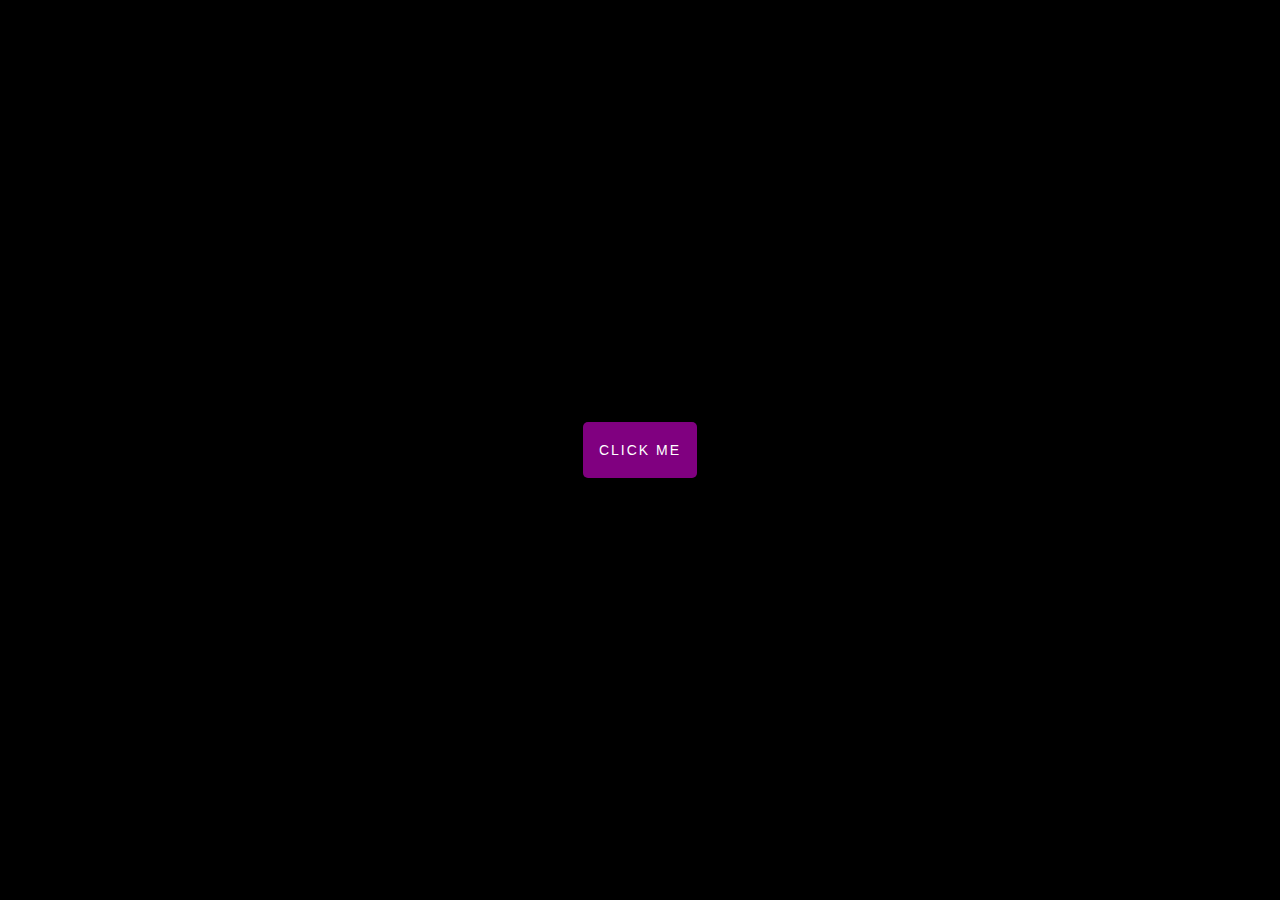
<file: Button Ripple Effect/index.html>
<!DOCTYPE html>
<html>
    <head>
        <link rel="stylesheet" href="style.css"/>
        <link rel="stylesheet" href="https://cdnjs.cloudflare.com/ajax/libs/font-awesome/6.3.0/css/all.min.css" integrity="sha512-SzlrxWUlpfuzQ+pcUCosxcglQRNAq/DZjVsC0lE40xsADsfeQoEypE+enwcOiGjk/bSuGGKHEyjSoQ1zVisanQ==" crossorigin="anonymous" referrerpolicy="no-referrer" />
        <title>Button</title>
    </head>
    <body>
        <button class="ripple">Click me</button>

        <script src="script.js"></script>
    </body>
</html>
</file>
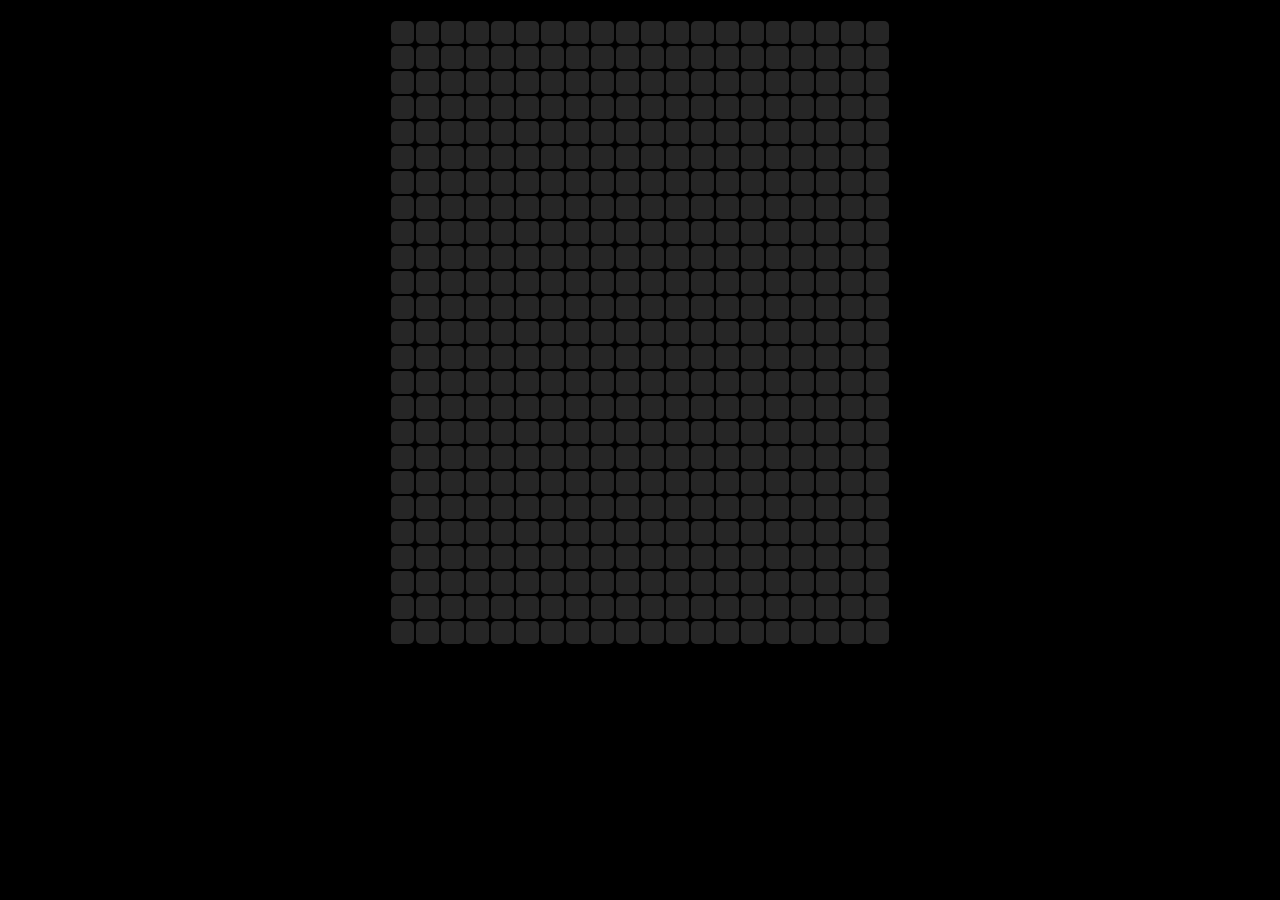
<file: Hoverboard/index.html>
<!DOCTYPE html>
<html>
    <head>
        <link rel="stylesheet" href="style.css"/>
        <link rel="stylesheet" href="https://cdnjs.cloudflare.com/ajax/libs/font-awesome/6.3.0/css/all.min.css" integrity="sha512-SzlrxWUlpfuzQ+pcUCosxcglQRNAq/DZjVsC0lE40xsADsfeQoEypE+enwcOiGjk/bSuGGKHEyjSoQ1zVisanQ==" crossorigin="anonymous" referrerpolicy="no-referrer" />
        <title>Hoverboard</title>
    </head>
    <body>
        <div class="container">
            
        </div>

        <script src="script.js"></script>
    </body>
</html>
</file>
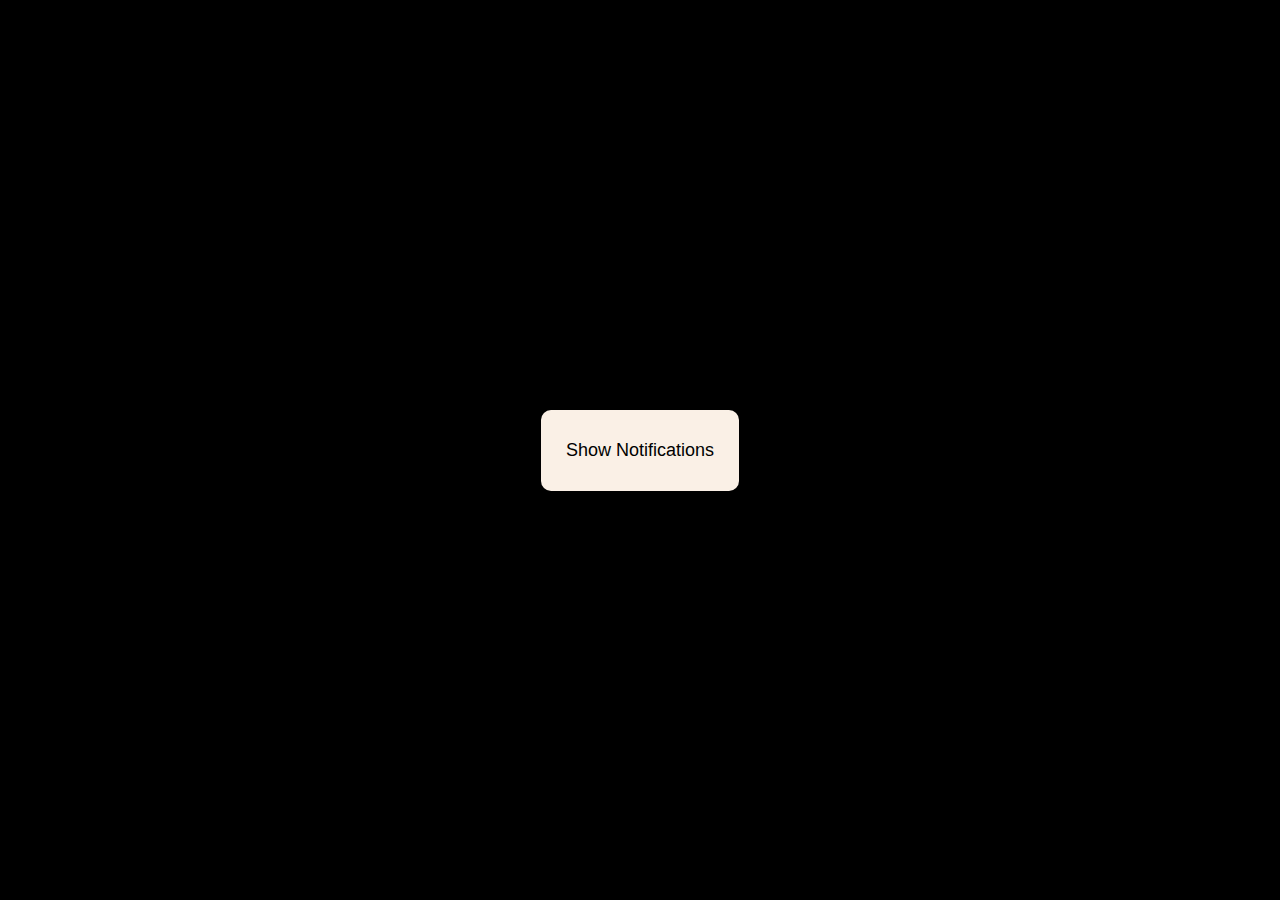
<file: Show Notifications/index.html>
<!DOCTYPE html>
<html>
    <head>
        <link rel="stylesheet" href="style.css"/>
        <link rel="stylesheet" href="https://cdnjs.cloudflare.com/ajax/libs/font-awesome/6.3.0/css/all.min.css" integrity="sha512-SzlrxWUlpfuzQ+pcUCosxcglQRNAq/DZjVsC0lE40xsADsfeQoEypE+enwcOiGjk/bSuGGKHEyjSoQ1zVisanQ==" crossorigin="anonymous" referrerpolicy="no-referrer" />
        <title>Toast Notifications</title>
    </head>
    <body>
        <button class="myBtn">Show Notifications</button>
        <div id="showNotifications"></div>

        <script src="script.js"></script>
    </body>
</html>
</file>
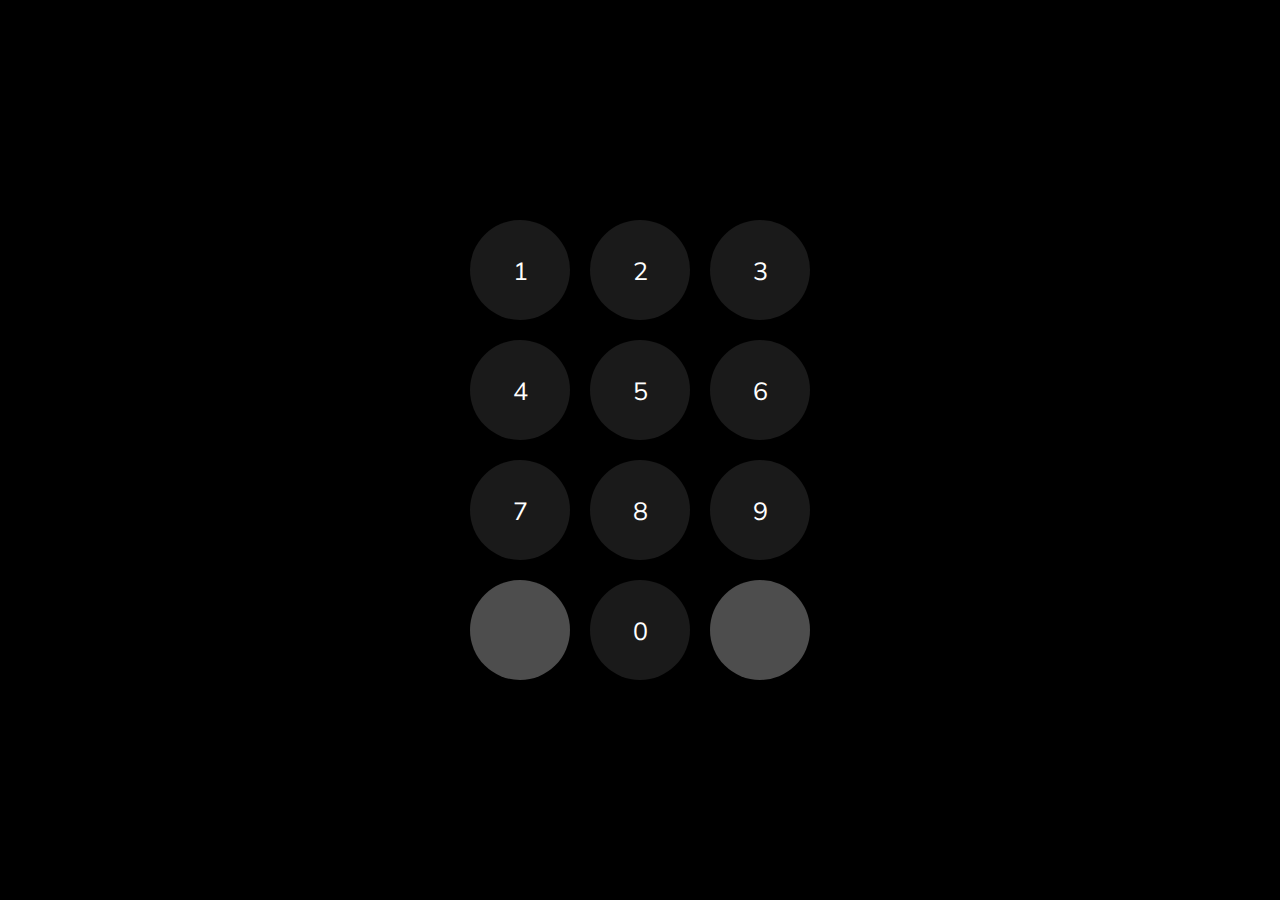
<file: Unlock Screen/index.html>
<!DOCTYPE html>
<html>
    <head>
        <link rel="stylesheet" href="style.css"/>
        <link rel="stylesheet" href="https://cdnjs.cloudflare.com/ajax/libs/font-awesome/6.3.0/css/all.min.css" integrity="sha512-SzlrxWUlpfuzQ+pcUCosxcglQRNAq/DZjVsC0lE40xsADsfeQoEypE+enwcOiGjk/bSuGGKHEyjSoQ1zVisanQ==" crossorigin="anonymous" referrerpolicy="no-referrer" />
        <title>Unlock Screen</title>
    </head>
    <body>
        <p class="output"></p>
        <div class="container">
            <div class="row">
            <div class="element"><p>1</p></div>
            <div class="element"><p>2</p></div>
            <div class="element"><p>3</p></div>
            </div>

            <div class="row">
            <div class="element"><p>4</p></div>
            <div class="element"><p>5</p></div>
            <div class="element"><p>6</p></div>
            </div>

            <div class="row">
            <div class="element"><p>7</p></div>
            <div class="element"><p>8</p></div>
            <div class="element"><p>9</p></div>
             </div>

            <div class="row">
            <div class="special" id="delete"><i class="fa-solid fa-delete-left"></i></div>
            <div class="element"><p>0</p></div>
            <div class="special" id="enter"><i class="fa-solid fa-right-to-bracket"></i></div>
            </div>
        </div>

        <script src="script.js"></script>
    </body>
</html>
</file>
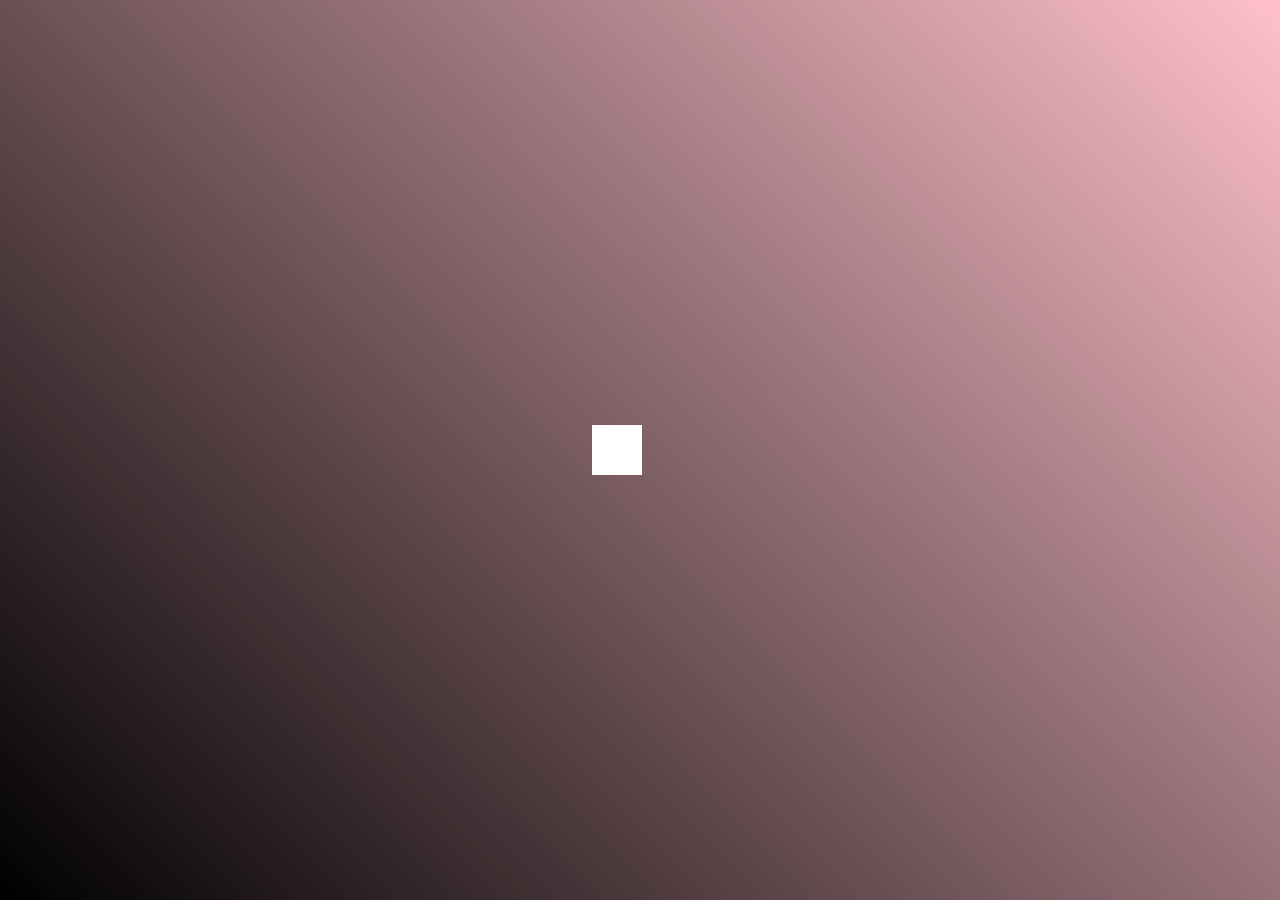
<file: Hidden Search Bar/index4.html>
<!DOCTYPE html>
<html>
    <head>
        <link rel="stylesheet" href="style4.css"/>
        <link rel="stylesheet" href="https://cdnjs.cloudflare.com/ajax/libs/font-awesome/6.3.0/css/all.min.css" integrity="sha512-SzlrxWUlpfuzQ+pcUCosxcglQRNAq/DZjVsC0lE40xsADsfeQoEypE+enwcOiGjk/bSuGGKHEyjSoQ1zVisanQ==" crossorigin="anonymous" referrerpolicy="no-referrer" />
        <title>Hidden Search Bar</title>
    </head>
    <body>
        <div class="container">
        <input type="text" class="search-text" placeholder="Search..." id="input">
        <button class="search-icon" id="search-bar"><i class="fa-solid fa-magnifying-glass"></i></button>
    </div>

        <script src="script4.js"></script>
    </body>
</html>
</file>
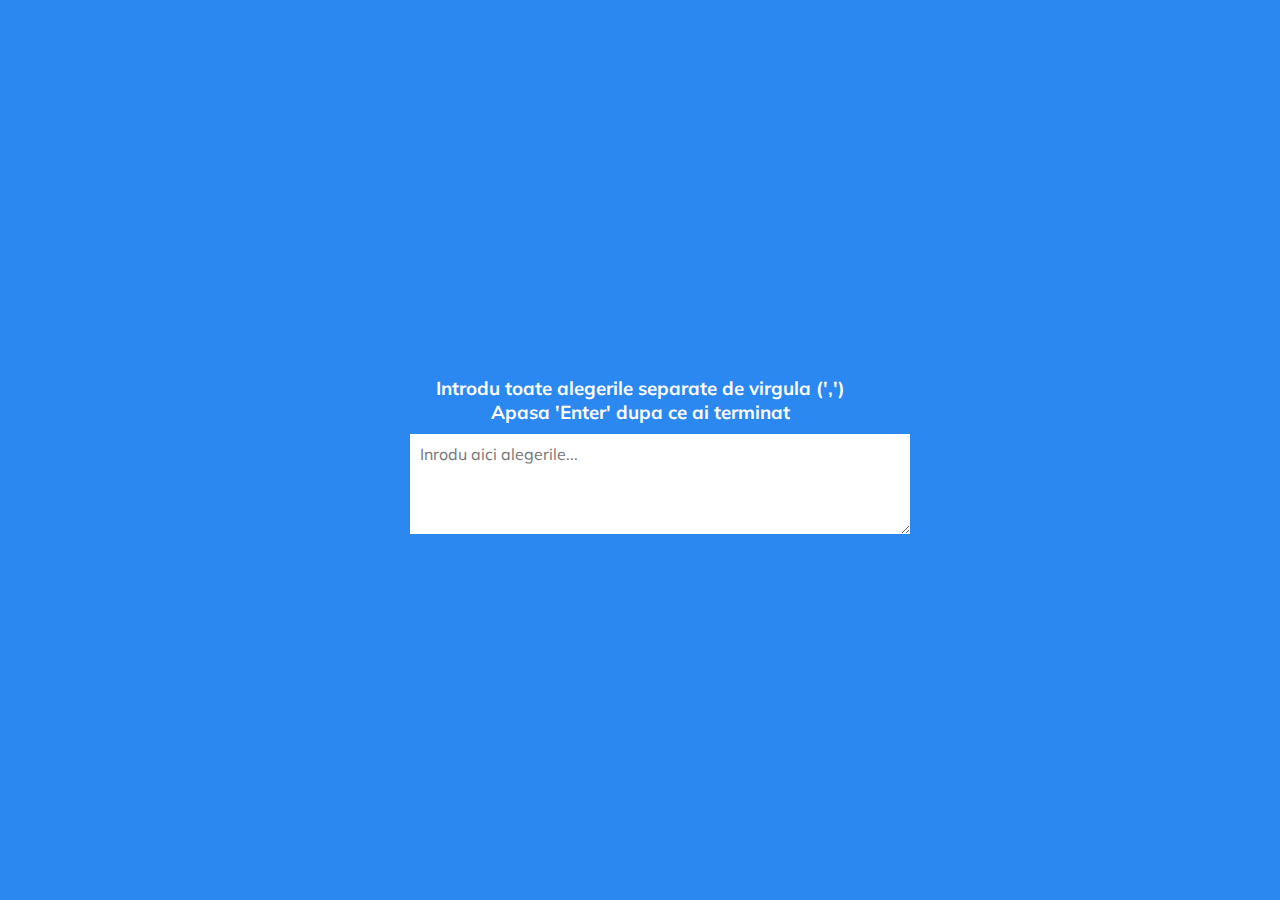
<file: Random Choice Picker/index13.html>
<!DOCTYPE html>
<html>
    <head>
        <link rel="stylesheet" href="style13.css"/>
        <link rel="stylesheet" href="https://cdnjs.cloudflare.com/ajax/libs/font-awesome/6.3.0/css/all.min.css" integrity="sha512-SzlrxWUlpfuzQ+pcUCosxcglQRNAq/DZjVsC0lE40xsADsfeQoEypE+enwcOiGjk/bSuGGKHEyjSoQ1zVisanQ==" crossorigin="anonymous" referrerpolicy="no-referrer" />
        <title>My Project</title>
    </head>
    <body>
        <div class="container">
            <h3>Introdu toate alegerile separate de virgula (',')<br>Apasa 'Enter' dupa
            ce ai terminat</h3>
            <textarea id="textarea" placeholder="Inrodu aici alegerile..."></textarea>

        <div id="tags"></div>

        </div>

        <script src="script13.js"></script>
    </body>
</html>
</file>
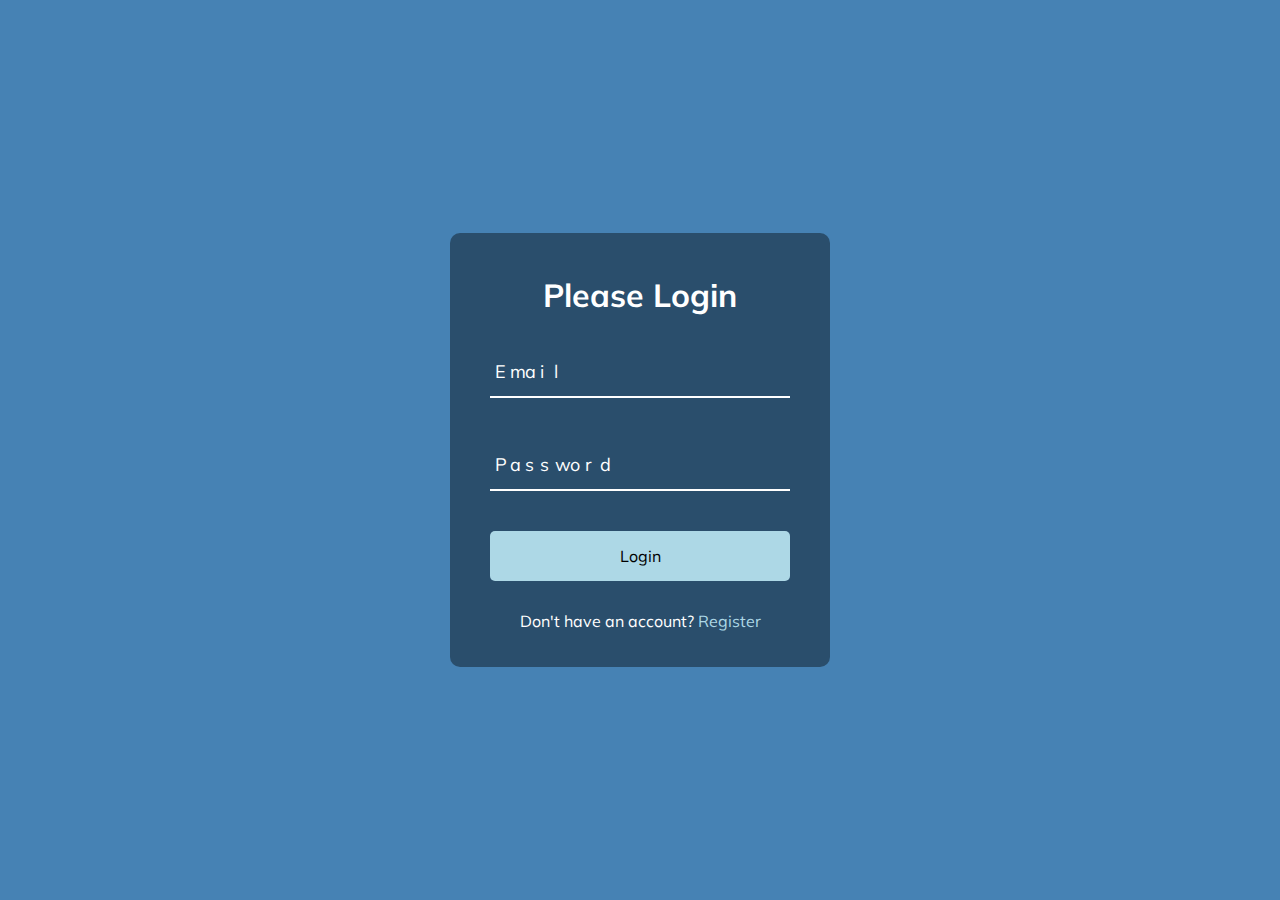
<file: Wave Login Page/index8.html>
<!DOCTYPE html>
<html>
    <head>
        <link rel="stylesheet" href="style8.css"/>
        <link rel="stylesheet" href="https://cdnjs.cloudflare.com/ajax/libs/font-awesome/6.3.0/css/all.min.css" integrity="sha512-SzlrxWUlpfuzQ+pcUCosxcglQRNAq/DZjVsC0lE40xsADsfeQoEypE+enwcOiGjk/bSuGGKHEyjSoQ1zVisanQ==" crossorigin="anonymous" referrerpolicy="no-referrer" />
        <title>Form Input Wave</title>
    </head>
    <body>
        <div class="container">
            <h1>Please Login</h1>
            <form>
                <div class="form-control">
                    <input type="text" required>
                    <label>Email</label>
                </div>

                <div class="form-control">
                    <input type="password" required>
                    <label>Password</label>
                </div>

                <button class="btn">Login</button>

                <p class="text">Don't have an account? <a href="#">Register</a></p>
            </form>
        </div>

        <script src="script8.js"></script>
    </body>
</html>
</file>
<file: Button Ripple Effect/style.css>
@import url('https://fonts.googleapis.com/css?family=Mulish&display=swap');

*{
    box-sizing:border-box;
}

body{
    font-family:'Mulish';
    display:flex;
    flex-direction:column;
    align-items:center;
    justify-content:center;
    height:100vh;
    overflow:hidden;
    margin:0;
    background-color: black;
}

button{
    background-color: purple;
    border:none;
    padding:20px 16px;
    border-radius:5px;
    font-size:14px;
    text-transform: uppercase;
    color:white;
    letter-spacing:2px;
    position:relative;
}

button .circle {
    position:absolute;
    background-color: white;
    width:100px;
    height:100px;
    border-radius:50%;
    transform: translate(-50%, -50%) scale(0);
    animation: scale 0.5s ease-out;
}

@keyframes scale {
    to {
        transform: translate(-50%, -50%) scale(3);
        opacity:0;
    }
}
</file>
<file: Hoverboard/style.css>
@import url('https://fonts.googleapis.com/css?family=Mulish&display=swap');

*{
    box-sizing:border-box;
}

body{
    font-family:'Mulish';
    display:flex;
    flex-direction:column;
    align-items:center;
    justify-content:center;
    margin:0;
    background-color: black;
}
.container{
    display:flex;
    flex-wrap:no-wrap;
    flex-direction:column;
    margin-top:20px;
}

.row{
    display:flex;
    flex-wrap:no-wrap;
}

.element{
    background-color: rgba(255, 255, 255, 0.15);
    width:23px;
    height:23px;
    border-radius: 5px;
    margin: 1px;
    cursor:pointer;
    transition: 0.2s linear;
}
</file>
<file: Show Notifications/style.css>
@import url('https://fonts.googleapis.com/css?family=Mulish&display=swap');

*{
    box-sizing:border-box;
}

body{
    font-family:'Mulish';
    display:flex;
    flex-direction:column;
    align-items:center;
    justify-content:center;
    height:100vh;
    overflow:hidden;
    margin:0;
    background-color: black;
    position:relative;
}

.myBtn{
    padding: 30px 25px;
    border:none;
    background-color: #faf0e6;
    font-size:18px;
    border-radius: 10px;
    cursor:pointer;
}

.myBtn:active{
    transform: scale(0.98);
}

#showNotifications{
    position: absolute;
    bottom:30px;
    right:15px;
    display:flex;
    flex-direction:column;
    align-items: flex-end;
}

.notifications{
    padding: 20px 15px;
    border:none;
    background-color: #faf0e6;
    font-size: 18px;
    border-radius: 10px;
    opacity:1;
    margin:3px;
    transition: opacity 1s linear;
}
</file>
<file: Unlock Screen/style.css>
@import url('https://fonts.googleapis.com/css?family=Mulish&display=swap');

*{
    box-sizing:border-box;
}

body{
    font-family:'Mulish';
    display:flex;
    align-items:center;  
    flex-direction:column;
    height:100vh;
    overflow:hidden;
    margin:0;
    background-color: black;
}

.output{
    color: white;
    text-align:center;
    font-size: 50px;
    margin-bottom:-20px;
    height: 60px;
}

.container{
    width: 60vw;
    display:flex;
    flex-direction:column;
    align-items:center;
    justify-content:center;
    height:80vh;
}

.row{
    display:flex;
    flex-direction:row;
}

.element{
    background-color: rgba(255,255,255,0.1);
    width:100px;
    height:100px;
    border-radius:50%;
    margin:10px;
    color: white;
    font-size:25px;
    display: flex;
    align-items: center;
    justify-content: center;
    position:relative;
    cursor:pointer;
}

.special{
    width:100px;
    height:100px;
    border-radius:50%;
    margin:10px;
    color: white;
    font-size:25px;
    display: flex;
    align-items: center;
    justify-content: center;
    position:relative;
    cursor:pointer;
    background-color: rgba(255,255,255,0.3);
    transition: 0.2s ease;
}

.special:active{
    background-color: rgba(255,255,255,0.5);
}

.element .circle {
    position:absolute;
    width:100%;
    height:100%;
    border-radius:50%;
    background-color: white;
    transform: scale(0);
    animation: scale 0.3s ease-out;
}

@keyframes scale{
    to{
        transform: scale(1);
        opacity:0;
    }
}
</file>
<file: Hidden Search Bar/style4.css>
@import url('https://fonts.googleapis.com/css?family=Mulish&display=swap');

*{
    box-sizing:border-box;
}

body{
    font-family:'Mulish';
    background-image: linear-gradient(45deg, black, pink);
    display:flex;
    align-items:center;
    justify-content:center;
    height:100vh;
    overflow:hidden;
    margin:0;
}

.container{
    position:relative;
    height:50px;
}


.search-text{
    width: 0px;
    height:50px;
    font-size:20px;
    border:none;
    transition: width 0.4s linear;
}

.search-text:focus{
    outline: none;
}

.search-icon{
    height:50px;
    background-color: white;
    border:none;
    font-size: 25px;
    height:50px;
    width:50px;
    position: absolute;
    top:0;
    right:0;
    cursor:pointer;
    transition: transform 0.4s linear;
}

.container.active .search-text{
    width:250px;
}

.container.active .search-icon{
    transform: translateX(50px);
}
</file>
<file: Random Choice Picker/style13.css>
@import url('https://fonts.googleapis.com/css?family=Mulish&display=swap');

*{
    box-sizing:border-box;
}

body{
    background-color: #2b88f0;
    font-family:'Mulish';
    display:flex;
    flex-direction:column;
    align-items:center;
    justify-content:center;
    height:100vh;
    overflow:hidden;
    margin:0;
}

h3{
    color: white;
    margin: 10px 20px;
    text-align:center;
}

.container{
    width:500px;
}

textarea{
    border:none;
    display:block;
    width:100%;
    height:100px;
    font-family:inherit;
    padding: 10px;
    margin: 0 20px;
    font-size:16px;
}

textarea:focus{
    outline:none;
}

.tag{
    background-color: #f0932b;
    color: #fff;
    border-radius: 50px;
    padding: 10px 20px;
    margin: 0 5px 10px 0;
    font-size: 14px;
    display: inline-block;
}

.tag.highlight{
    background-color: #273c75;
}
</file>
<file: Wave Login Page/style8.css>
@import url('https://fonts.googleapis.com/css?family=Mulish&display=swap');

*{
    box-sizing:border-box;
}

body{
    background-color: steelblue;
    color: white;
    font-family:'Mulish';
    display:flex;
    flex-direction:column;
    align-items:center;
    justify-content:center;
    height:100vh;
    overflow:hidden;
    margin:0;
}

.container{
    background-color: rgba(0, 0, 0, 0.4);
    padding: 20px 40px;
    border-radius: 10px;
}

.container h1{
    text-align:center;
    margin-bottom: 30px;
}

.container a{
    text-decoration: none;
    color: lightblue;
}

.btn{
    cursor:pointer;
    width:100%;
    background-color: lightblue;
    padding: 15px;
    font-family: inherit;
    font-size: 16px;
    border:0;
    border-radius: 5px;
    display: inline-block;
}

.btn:active{
    transform: scale(0.98);
}

.text{
    margin-top: 30px;
    text-align:center;
}

.form-control{
    position:relative;
    margin: 20px 0 40px;
    width:300px;
}

.form-control input{
    background-color: transparent;
    border:0;
    border-bottom: 2px solid white;
    width:100%;
    padding: 15px 0;
    font-size: 18px;
    color: white;
}

.form-control input:focus,
.form-control input:valid{
    outline:none;
    border-bottom-color: lightblue;
}

.form-control label{
    position: absolute; 
    top:15px;
    left:0; 
    pointer-events:none;
}

.form-control label span{
    margin:0 5px;
    display: inline-block;
    font-size: 18px;
    max-width: 5px;
   transition: 0.3s cubic-bezier(0.68, -0.55, 0.265, 1.55);  
}

.form-control input:focus + label span,
.form-control input:valid + label span{
    color: lightblue;
    transform: translateY(-30px);
}
</file>
